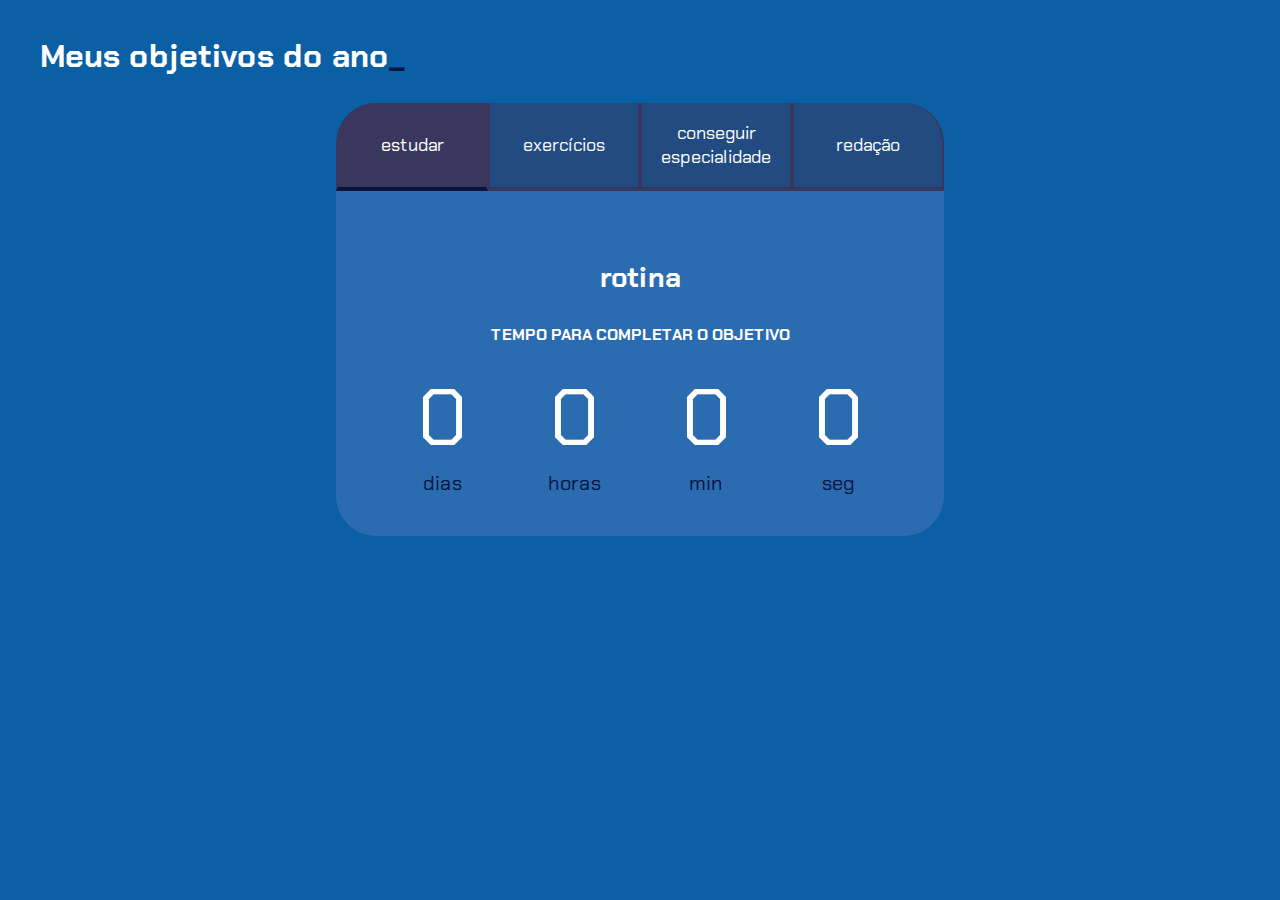
<file: index.html>
<!DOCTYPE html>
<html lang="pt-br">

<head>
    <meta charset="UTF-8">
    <meta name="viewport" content="width=device-width, initial-scale=1.0">
    <title>Meus objetivos do ano</title>
    <link rel="stylesheet" href="style.css">
</head>

<body>
    <section class="conteudo-principal">
        <h2 class="titulo-principal">Meus objetivos do ano<span>_</span></h2>
        <div class="conteudo">
            <div class="botoes">
                <button class="botao ativo">estudar</button>
                <button class="botao">exercícios</button>
                <button class="botao">conseguir especialidade</button>
                <button class="botao">redação</button>
            </div>
            <div class="abas-textos">
                <div class="aba-conteudo ativo">
                    <h3 class="aba-conteudo-titulo-principal">rotina</h3>
                    <h4 class="aba-conteudo-titulo-secundario">Tempo para completar o objetivo</h4>
                    <div class="contador">
                        <div class="contador-digito">
                            <p class="contador-digito-numero" id="dias0"></p>
                            <p class="contador-digito-texto">dias</p>
                        </div>
                        <div class="contador-digito">
                            <p class="contador-digito-numero" id="horas0"></p>
                            <p class="contador-digito-texto">horas</p>
                        </div>
                        <div class="contador-digito">
                            <p class="contador-digito-numero" id="min0"></p>
                            <p class="contador-digito-texto">min</p>
                        </div>
                        <div class="contador-digito">
                            <p class="contador-digito-numero" id="seg0"></p>
                            <p class="contador-digito-texto">seg</p>
                        </div>
                    </div>
                </div>
                <div class="aba-conteudo">
                    <h3 class="aba-conteudo-titulo-principal">exercícios</h3>
                    <h4 class="aba-conteudo-titulo-secundario">Tempo para completar o objetivo</h4>
                    <div class="contador">
                        <div class="contador-digito">
                            <p class="contador-digito-numero" id="dias1"></p>
                            <p class="contador-digito-texto">dias</p>
                        </div>
                        <div class="contador-digito">
                            <p class="contador-digito-numero" id="horas1"></p>
                            <p class="contador-digito-texto">horas</p>
                        </div>
                        <div class="contador-digito">
                            <p class="contador-digito-numero" id="min1"></p>
                            <p class="contador-digito-texto">min</p>
                        </div>
                        <div class="contador-digito">
                            <p class="contador-digito-numero" id="seg1"></p>
                            <p class="contador-digito-texto">seg</p>
                        </div>
                    </div>
                </div>
                <div class="aba-conteudo">
                    <h3 class="aba-conteudo-titulo-principal">conseguir especialidade</h3>
                    <h4 class="aba-conteudo-titulo-secundario">Tempo para completar o objetivo</h4>
                    <div class="contador">
                        <div class="contador-digito">
                            <p class="contador-digito-numero" id="dias2"></p>
                            <p class="contador-digito-texto">dias</p>
                        </div>
                        <div class="contador-digito">
                            <p class="contador-digito-numero" id="horas2"></p>
                            <p class="contador-digito-texto">horas</p>
                        </div>
                        <div class="contador-digito">
                            <p class="contador-digito-numero" id="min2"></p>
                            <p class="contador-digito-texto">min</p>
                        </div>
                        <div class="contador-digito">
                            <p class="contador-digito-numero" id="seg2"></p>
                            <p class="contador-digito-texto">seg</p>
                        </div>
                    </div>
                </div>
                <div class="aba-conteudo">
                    <h3 class="aba-conteudo-titulo-principal">redação</h3>
                    <h4 class="aba-conteudo-titulo-secundario">Tempo para completar o objetivo</h4>
                    <div class="contador">
                        <div class="contador-digito">
                            <p class="contador-digito-numero" id="dias3"></p>
                            <p class="contador-digito-texto">dias</p>
                        </div>
                        <div class="contador-digito">
                            <p class="contador-digito-numero" id="horas3"></p>
                            <p class="contador-digito-texto">horas</p>
                        </div>
                        <div class="contador-digito">
                            <p class="contador-digito-numero" id="min3"></p>
                            <p class="contador-digito-texto">min</p>
                        </div>
                        <div class="contador-digito">
                            <p class="contador-digito-numero" id="seg3"></p>
                            <p class="contador-digito-texto">seg</p>
                        </div>
                    </div>
                </div>
            </div>
        </div>
    </section>
    <script src="main.js"></script>
</body>

</html>
</file>
<file: style.css>
@import url('https://fonts.googleapis.com/css2?family=Chakra+Petch:wght@400;700&display=swap');

:root {
    --cor-de-fundo: #0b5fa5;
    --azul-escuro: #021641;
    --branco: #FFFFFF;
    --botao-ativo: #3A375E;
    --botao-inativo: rgba(58, 55, 94, 0.5);
    --texto-fundo: rgba(120, 135, 202, 0.3);
}

body {
    background-color: var(--cor-de-fundo);
    color: var(--branco);
    font-family: 'Chakra Petch', sans-serif;
}


.conteudo-principal {
    display: flex;
    flex-direction: column;
    justify-content: center;
    align-items: center;
    max-width: 1200px;
    width: 100%;
    margin: 0 auto;
}

.titulo-principal {
    text-align: left;
    width: 100%;
    font-size: 32px;
}

.titulo-principal span {
    color: var(--azul-escuro);
}


.botao {
    font-family: 'Chakra Petch', sans-serif;
    background-color: var(--botao-inativo);
    color: var(--branco);
    display: flex;
    justify-content: center;
    padding: 1em;
    font-size: 18px;
    align-items: center;
    width: 100%;
    border-bottom: 4px solid var(--botao-ativo);
    border-left: 2px solid var(--botao-ativo);
    border-right: 2px solid var(--botao-ativo);
    border-top: none;
}

.botao:first-child {
    border-radius: 40px 40px 0 0;
}

.botoes {
    display: block;
}

.botao.ativo {
    background-color: var(--botao-ativo);
    border-bottom: 4px solid var(--azul-escuro);
}

.abas-textos {
    background-color: var(--texto-fundo);
    padding: 40px;
    border-radius: 0 0 40px 40px;
}

.aba-conteudo.ativo {
    display: block;
}

.aba-conteudo {
    display: none;
}

.aba-conteudo-titulo-principal {
    font-size: 28px;
    text-align: center;
}

.aba-conteudo-titulo-secundario {
    text-align: center;
    color: var(--verde);
    text-transform: uppercase;
}

.contador {
    display: flex;
    justify-content: center;
    flex-wrap: wrap;
}

.contador-digito {
    padding: 0 16px;
    text-align: center;
    min-width: 100px;
}

.contador-digito-numero {
    font-size: 80px;
    margin: 0;

}

.contador-digito-texto {
    color: var(--azul-escuro);
    font-size: 20px;
    margin: 0;

}

@media screen and (min-width: 768px) {
    .botoes {
        display: flex;
    }

    .botao:first-child {
        border-radius: 40px 0 0 0;
    }

    .botao:last-child {
        border-radius: 0 40px 0 0;
    }
}
</file>
